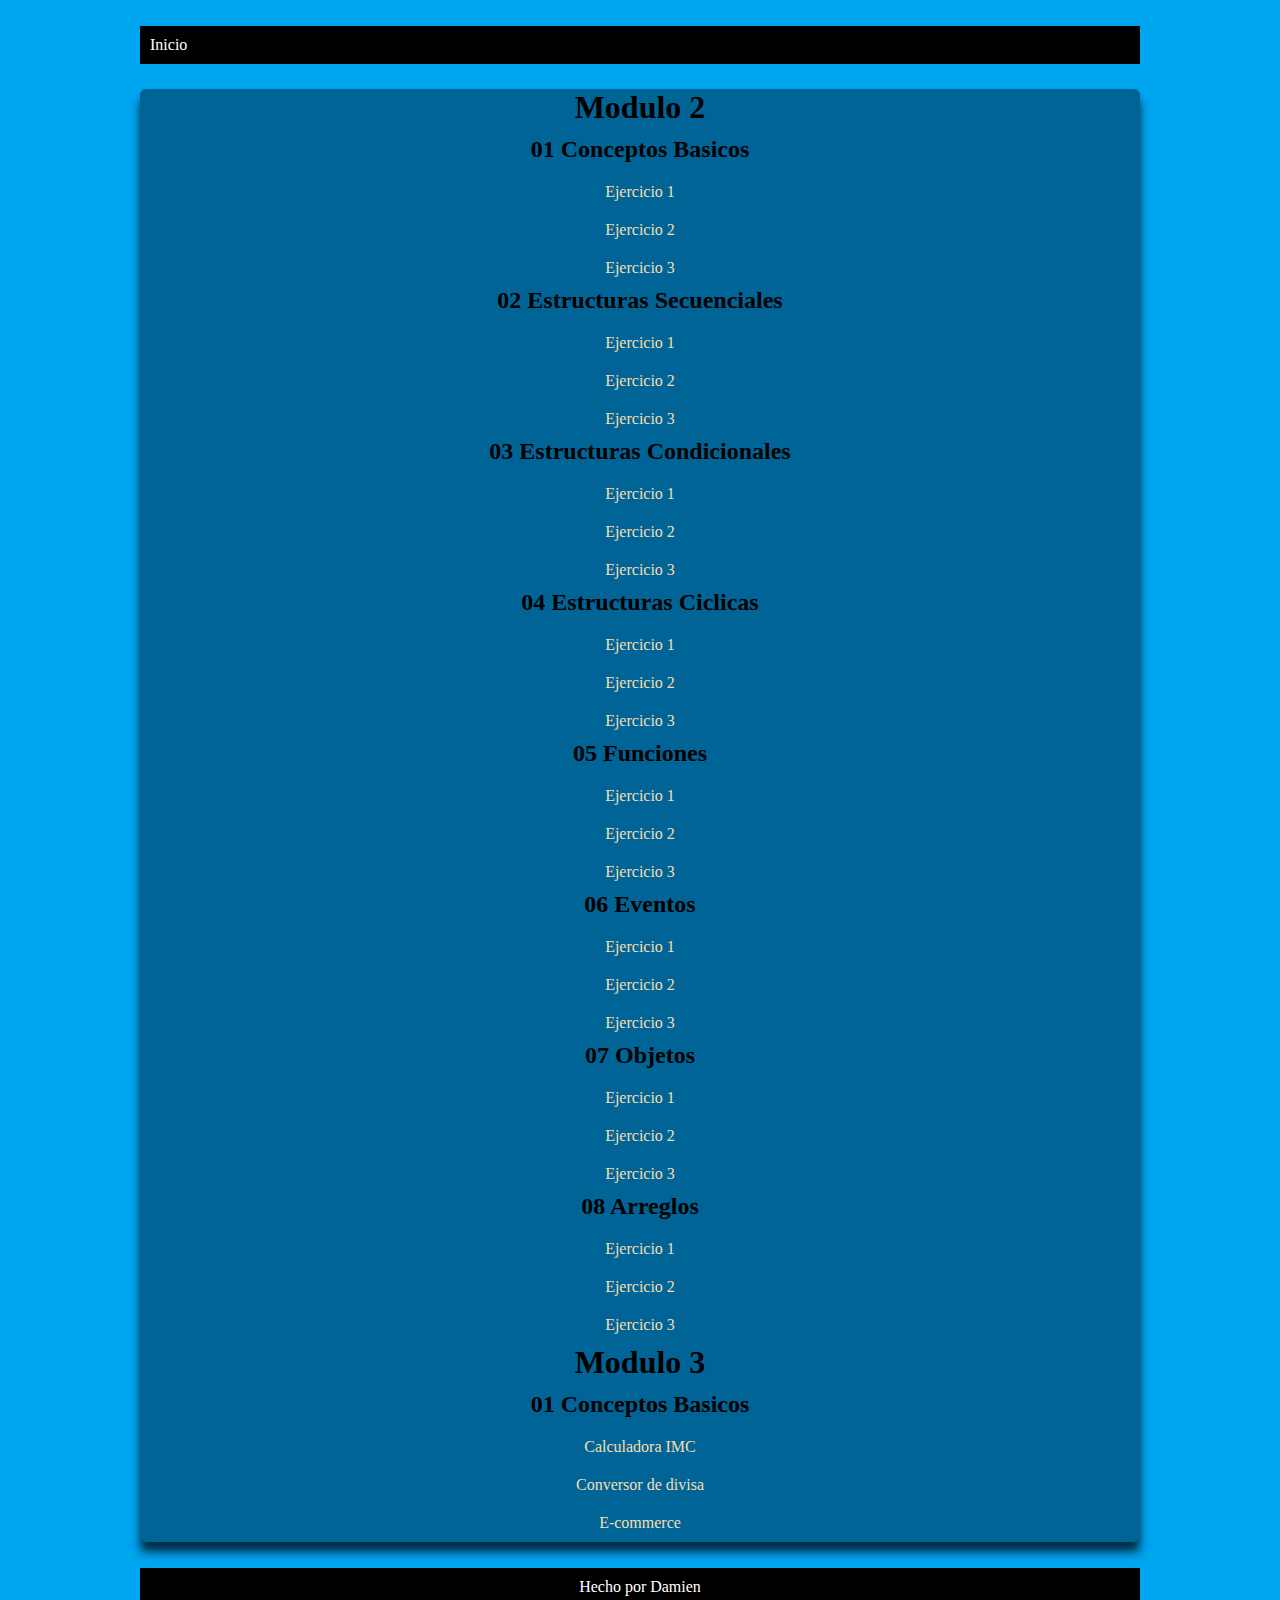
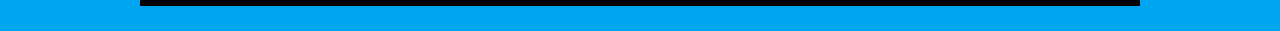
<file: index.html>
<!DOCTYPE html>
<html lang="en">
<head>
    <meta charset="UTF-8">
    <meta http-equiv="X-UA-Compatible" content="IE=edge">
    <meta name="viewport" content="width=device-width, initial-scale=1.0">
    <link rel="stylesheet" href="./style.css">
    <title>Principal</title>
</head>
<body>
    <div class="principal">
        <div class="menu">
            <ul>
                <li><a href="./index.html" class="link_pages">Inicio</a></li>
            </ul>
        </div>
    
    <main class="content">
        <h1>Modulo 2</h1>
        <div>
            <h2>01 Conceptos Basicos</h2>
            <ul>
                <li><a href="./Modulo 2/01-Conceptos-Basicos/Tarea-01/index.html" class="linkPages">Ejercicio 1</a></li>
                <li><a href="" class="linkPages">Ejercicio 2</a></li>
                <li><a href="" class="linkPages">Ejercicio 3</a></li>
            </ul>

            <h2>02 Estructuras Secuenciales</h2>
            <ul>
                <li><a href="./Modulo 2/02-Estructuras-Secuenciales/Ejercicio 1/index.html" class="linkPages">Ejercicio 1</a></li>
                <li><a href="./Modulo 2/02-Estructuras-Secuenciales/Ejercicio 2/index.html" class="linkPages">Ejercicio 2</a></li>
                <li><a href="" class="linkPages">Ejercicio 3</a></li>
            </ul>

            <h2>03 Estructuras Condicionales</h2>
            <ul>
                <li><a href="./Modulo 2/03-Estructuras-Condicionales/Ejercicio 1/index.html" class="linkPages">Ejercicio 1</a></li>
                <li><a href="" class="linkPages">Ejercicio 2</a></li>
                <li><a href="" class="linkPages">Ejercicio 3</a></li>
            </ul>

            <h2>04 Estructuras Ciclicas</h2>
            <ul>
                <li><a href="./Modulo 2/04_Estructuras_Ciclicas/Ejercicio 1/index.html" class="linkPages">Ejercicio 1</a></li>
                <li><a href="" class="linkPages">Ejercicio 2</a></li>
                <li><a href="" class="linkPages">Ejercicio 3</a></li>
            </ul>

            <h2>05 Funciones</h2>
            <ul>
                <li><a href="./Modulo 2/05-Funciones/Ejercicio 1/index.html" class="linkPages">Ejercicio 1</a></li>
                <li><a href="" class="linkPages">Ejercicio 2</a></li>
                <li><a href="" class="linkPages">Ejercicio 3</a></li>
            </ul>

            <h2>06 Eventos</h2>
            <ul>
                <li><a href="./Modulo 2/06-Eventos/Ejercicio 1/index.html" class="linkPages">Ejercicio 1</a></li>
                <li><a href="" class="linkPages">Ejercicio 2</a></li>
                <li><a href="./Modulo 2/06-Eventos/Ejercicio 3/index.html" class="linkPages">Ejercicio 3</a></li>
            </ul>

            <h2>07 Objetos</h2>
            <ul>
                <li><a href="./Modulo 2/07-Objetos/Ejercicio 1/index.html" class="linkPages">Ejercicio 1</a></li>
                <li><a href="#" class="linkPages">Ejercicio 2</a></li>
                <li><a href="#" class="linkPages">Ejercicio 3</a></li>
            </ul>

            <h2>08 Arreglos</h2>
            <ul>
                <li><a href="./Modulo 2/08-Arreglos/Ejercicio 1/index.html" class="linkPages">Ejercicio 1</a></li>
                <li><a href="./Modulo 2/08-Arreglos/Ejercicio 2/index.html" class="linkPages">Ejercicio 2</a></li>
                <li><a href="#" class="linkPages">Ejercicio 3</a></li>
            </ul>

            <h1>Modulo 3</h1>
        <div>
            <h2>01 Conceptos Basicos</h2>
            <ul>
                <li><a href="./Modulo 3/Calculadora_IMC/index.html" class="linkPages">Calculadora IMC</a></li>
                <li><a href="./Modulo 3/conversor-divisas/index.html" class="linkPages">Conversor de divisa</a></li>
                <li><a href="./Modulo 3/E-commerce/index.html" class="linkPages">E-commerce</a></li>
            </ul>
        </div>
    </main>
    <footer>Hecho por Damien</footer>
</div>
</body>
</html>
</file>
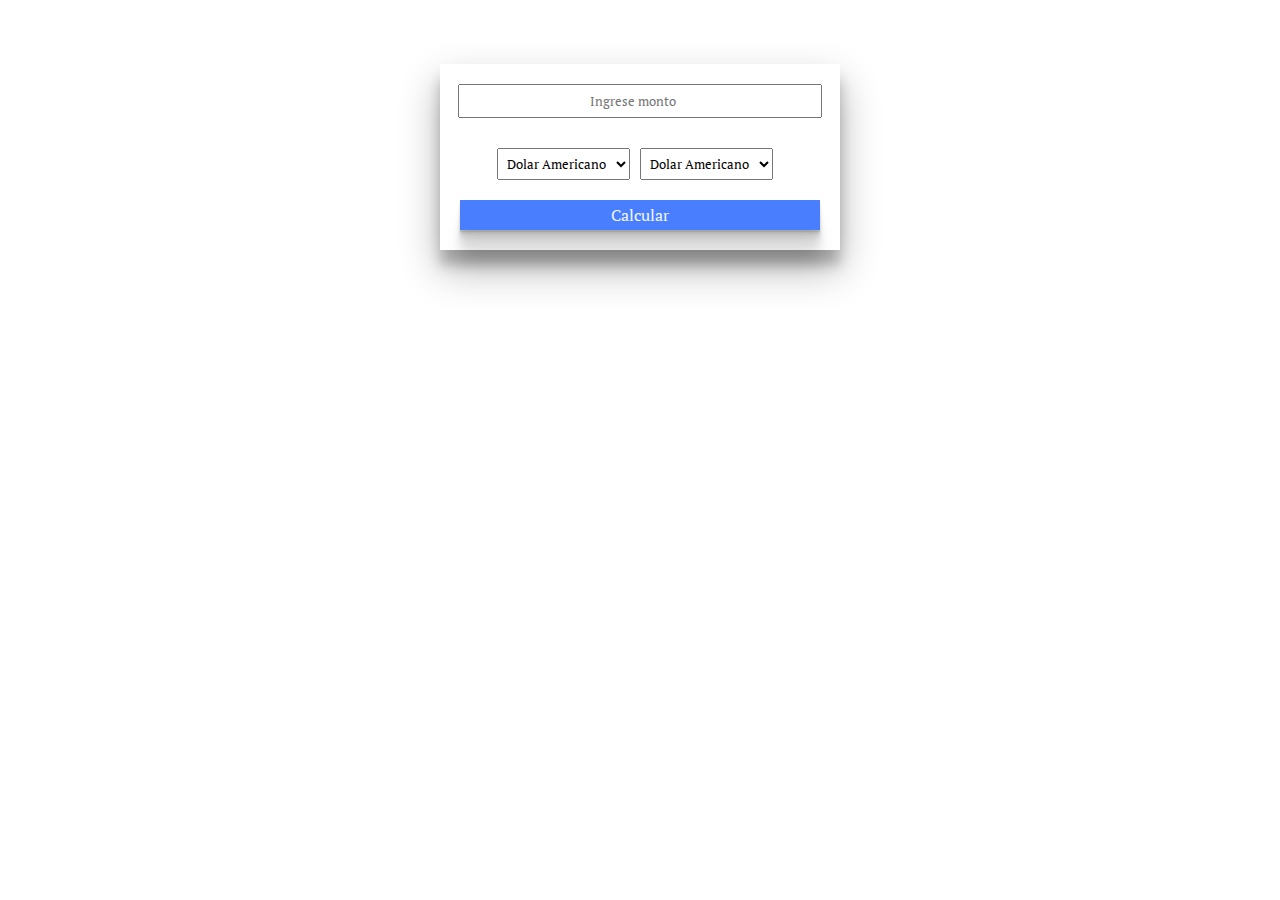
<file: Modulo 3/conversor-divisas/index.html>
<!DOCTYPE html>
<html lang="en">
<head>
    <meta charset="UTF-8">
    <meta http-equiv="X-UA-Compatible" content="IE=edge">
    <meta name="viewport" content="width=device-width, initial-scale=1.0">
    <link rel="stylesheet" href="./style/style.css">
    <title>Conversor de divisas</title>
</head>
<body>

    <div id="items" class="items">
        <form action="" id="form" class="form">
      
            <input type="number" name="" id="montoConvert" placeholder="Ingrese monto"><br><br>
            
            <select name="" id="" class="opcionesEn">
            </select>
            <select name="" id="" class="opcionesSal">
            
            </select>
            <br><br>

            <button type="submit" >Calcular</button>

            <p id="converResult"></p>
        </form>
    </div>
    


    <script src="index.js" type="module"></script>
    
</body>
</html>
</file>
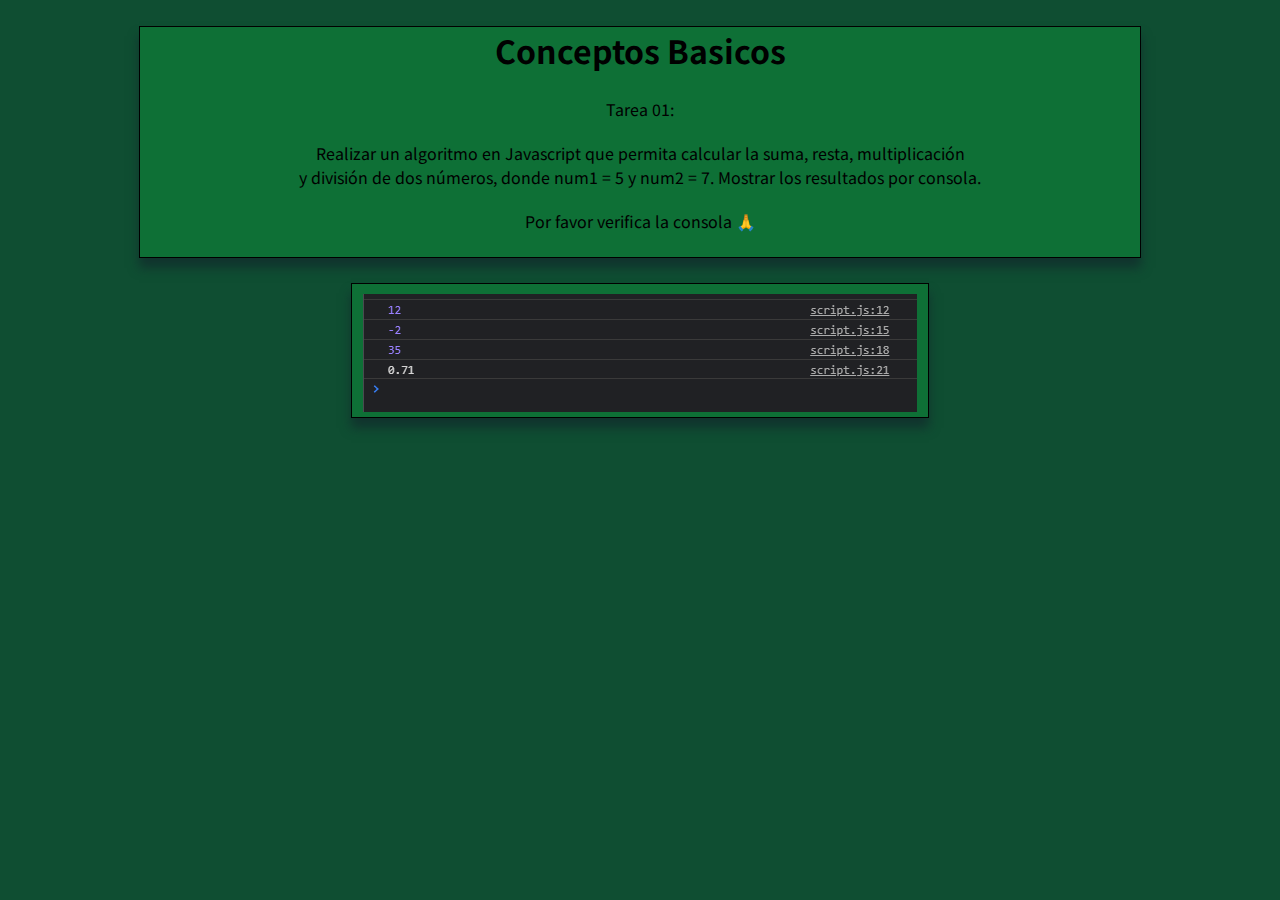
<file: Modulo 2/01-Conceptos-Basicos/Tarea-01/index.html>
<!DOCTYPE html>
<html lang="en">
<head>
    <meta charset="UTF-8">
    <meta http-equiv="X-UA-Compatible" content="IE=edge">
    <meta name="viewport" content="width=device-width, initial-scale=1.0">
    <link rel="stylesheet" href="./style.css">
    <title>Ejercicio 1</title>
</head>
<body>
    <div class="ejemp">
        <h1>Conceptos Basicos</h1>
        <span><br>Tarea 01:</span>
        <p>Realizar un algoritmo en Javascript que permita calcular la suma, resta, multiplicación<br>
            y división de dos números, donde num1 = 5 y num2 = 7. Mostrar los resultados por consola.</p>
        
            <p>Por favor verifica la consola 🙏</p>
    </div>

    <div class="img-box">
        <img src="./img/Consola.png" alt="Captura de la consola">
    </div>
    
    <script src="./script.js"></script>
</body>
</html>
</file>
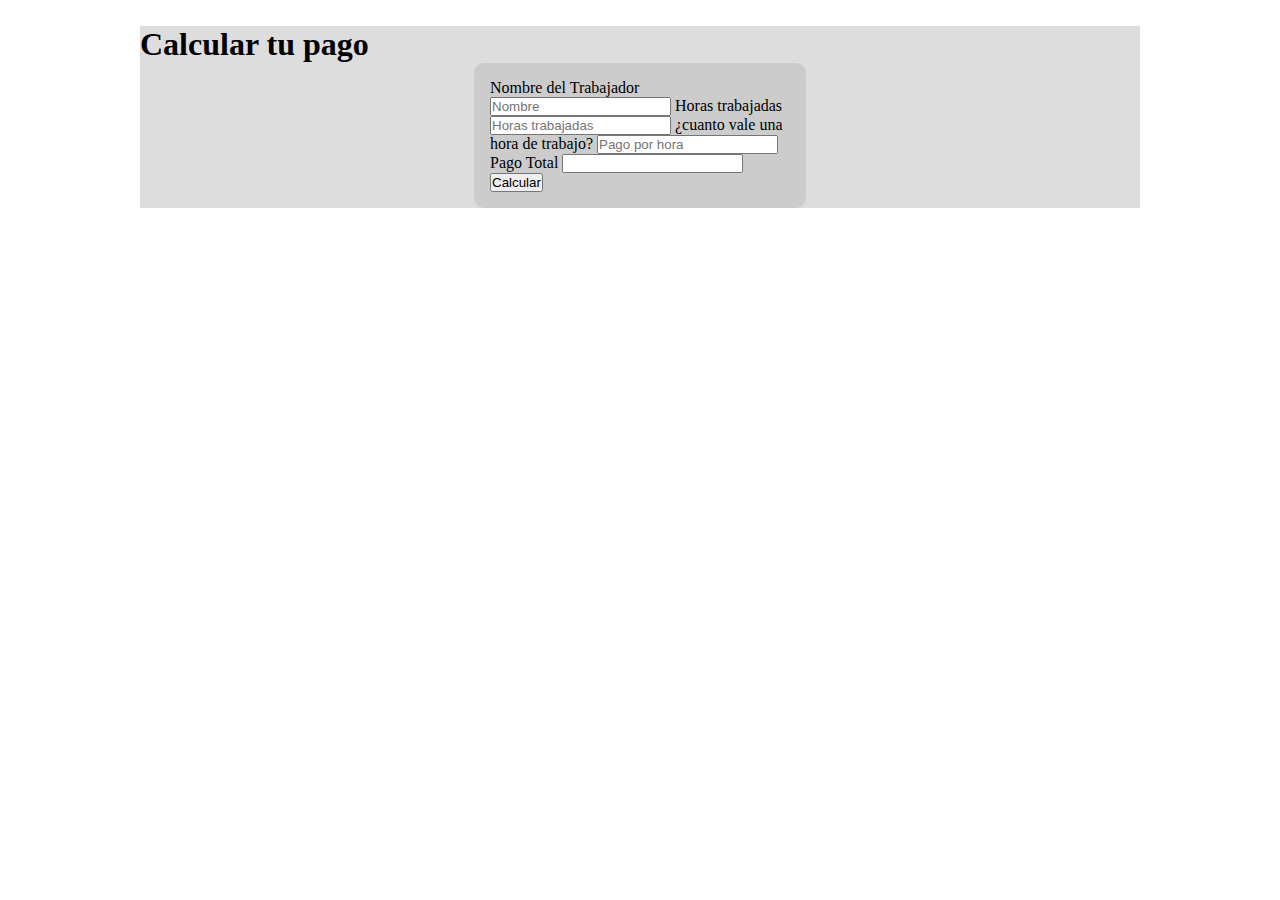
<file: Modulo 2/01-Conceptos-Basicos/Tarea-02/index.html>
<!DOCTYPE html>
<html lang="en">
<head>
    <meta charset="UTF-8">
    <meta http-equiv="X-UA-Compatible" content="IE=edge">
    <meta name="viewport" content="width=device-width, initial-scale=1.0">
    <link rel="stylesheet" href="./style.css">
    <title>Ejercicio 2</title>
</head>
<body>
    <div class="container">
        <h1>Calcular tu pago</h1>
        <form action="">
            <label for="Name">Nombre del Trabajador</label>
            <input type="text"   name="" id="Name" placeholder="Nombre" required>
    
            <label for="HoursWorked">Horas trabajadas</label>
            <input type="number" name="" id="HoursWorked" placeholder="Horas trabajadas" required>
    
            <label for="C">¿cuanto vale una hora de trabajo?</label>
            <input type="number" name="" id="HoursValue" placeholder="Pago por hora" required>
    
            <label for="TotalPay">Pago Total</label>
            <input type="number" name="" id="TotalPay" id="TotalPay">
    
            <input type="button" value="Calcular" id="btn">
        </form>
    </div>
    
    <script src="./script.js"></script>
</body>
</html>
</file>
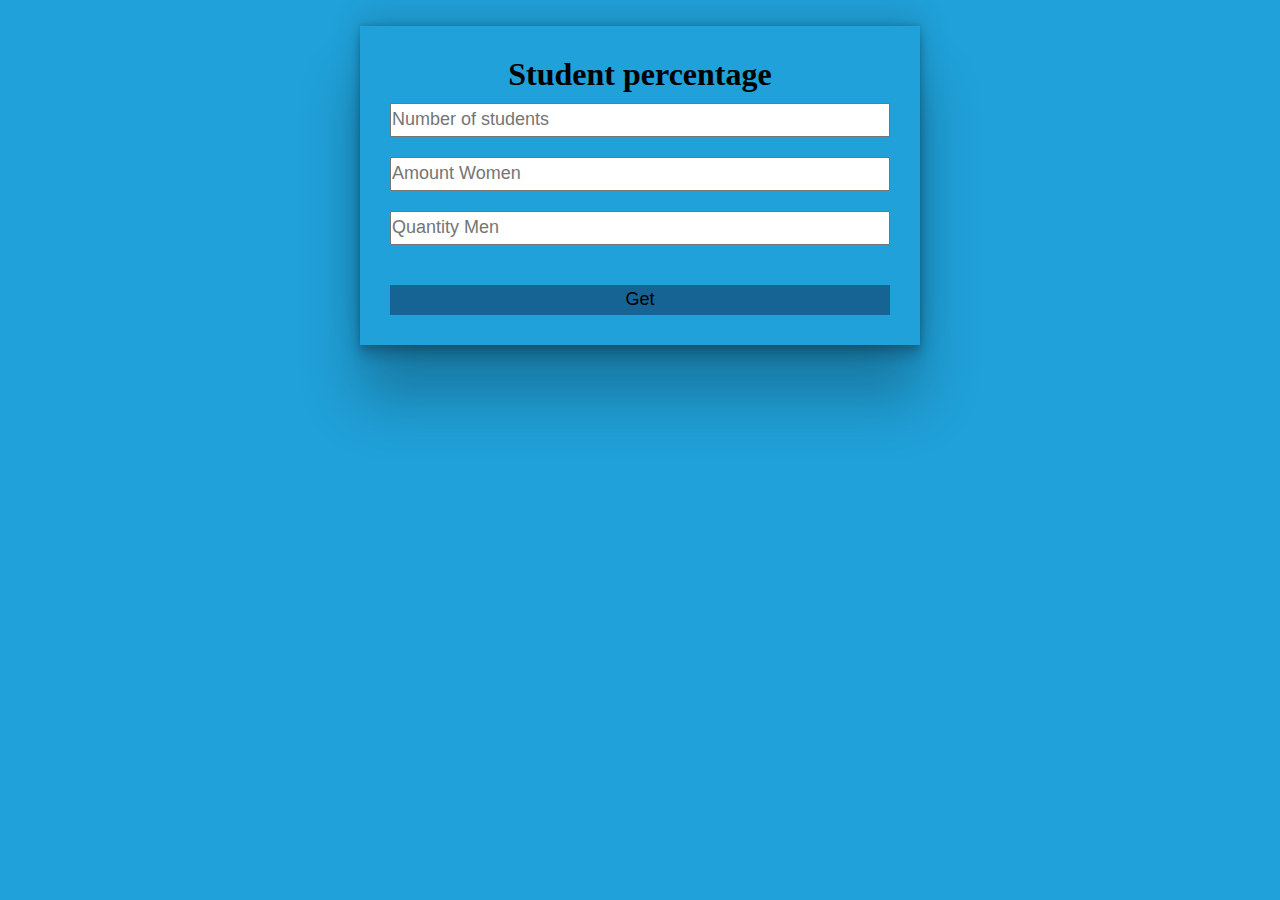
<file: Modulo 2/02-Estructuras-Secuenciales/Ejercicio 1/index.html>
<!DOCTYPE html>
<html lang="en">
<head>
    <meta charset="UTF-8">
    <meta http-equiv="X-UA-Compatible" content="IE=edge">
    <link rel="stylesheet" href="./style.css">
    <meta name="viewport" content="width=device-width, initial-scale=1.0">
    <title>grupo de estudiantes</title>
</head>
<body>
    <div class="main">
        <div class="form">
            <h1>Student percentage</h1>
            <input type="number" placeholder="Number of students" id="numberStudents" required>
            <input type="number" placeholder="Amount Women" id="amountWomen" required>
            <input type="number" placeholder="Quantity Men" id="quantityMen" required>
            <span id="men"></span>
            <span id="women"></span>
            <input type="button" value="Get" id="getData">
        </div>
    </div>

    <script src="./script.js"></script>
</body>
</html>
</file>
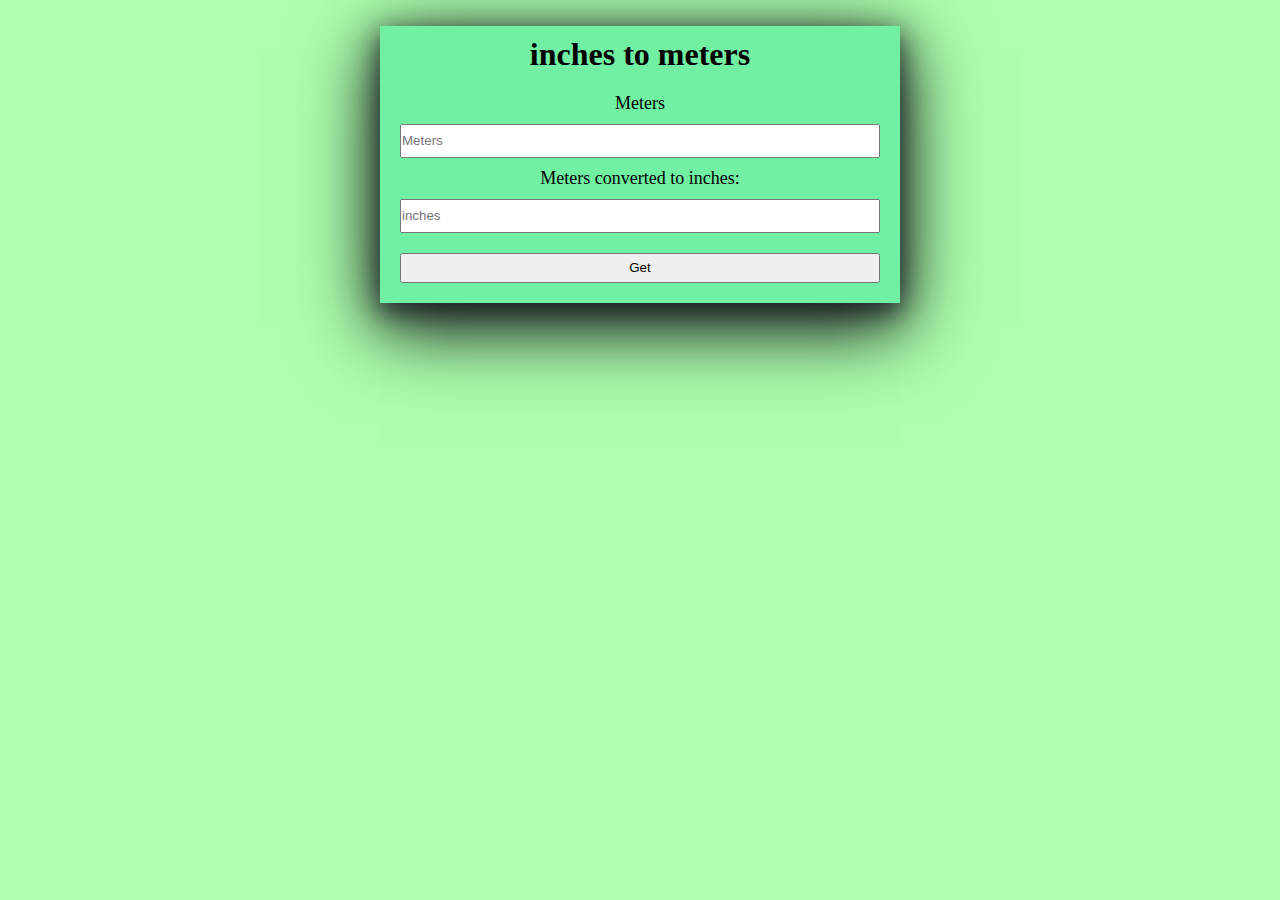
<file: Modulo 2/02-Estructuras-Secuenciales/Ejercicio 2/index.html>
<!DOCTYPE html>
<html lang="en">
<head>
	<meta charset="UTF-8">
	<meta name="viewport" content="width=device-width, initial-scale=1.0">
	<link rel="stylesheet" type="text/css" href="./style.css">
	<title>convertidor en pulgadas:</title>
</head>
<body>
	<div class="main">
		
		<div class="form">
			<h1>inches to meters</h1>
			<label>Meters</label>
			<input type="number" name="Meters" placeholder="Meters" id="Meters">
			<label>Meters converted to inches: </label>
			<input type="number" name="inches" placeholder="inches" id="inches">

			<input type="button" value="Get" id="Get">
		</div>
	</div>
	
	<script src="./script.js"></script>
</body>
</html>
</file>
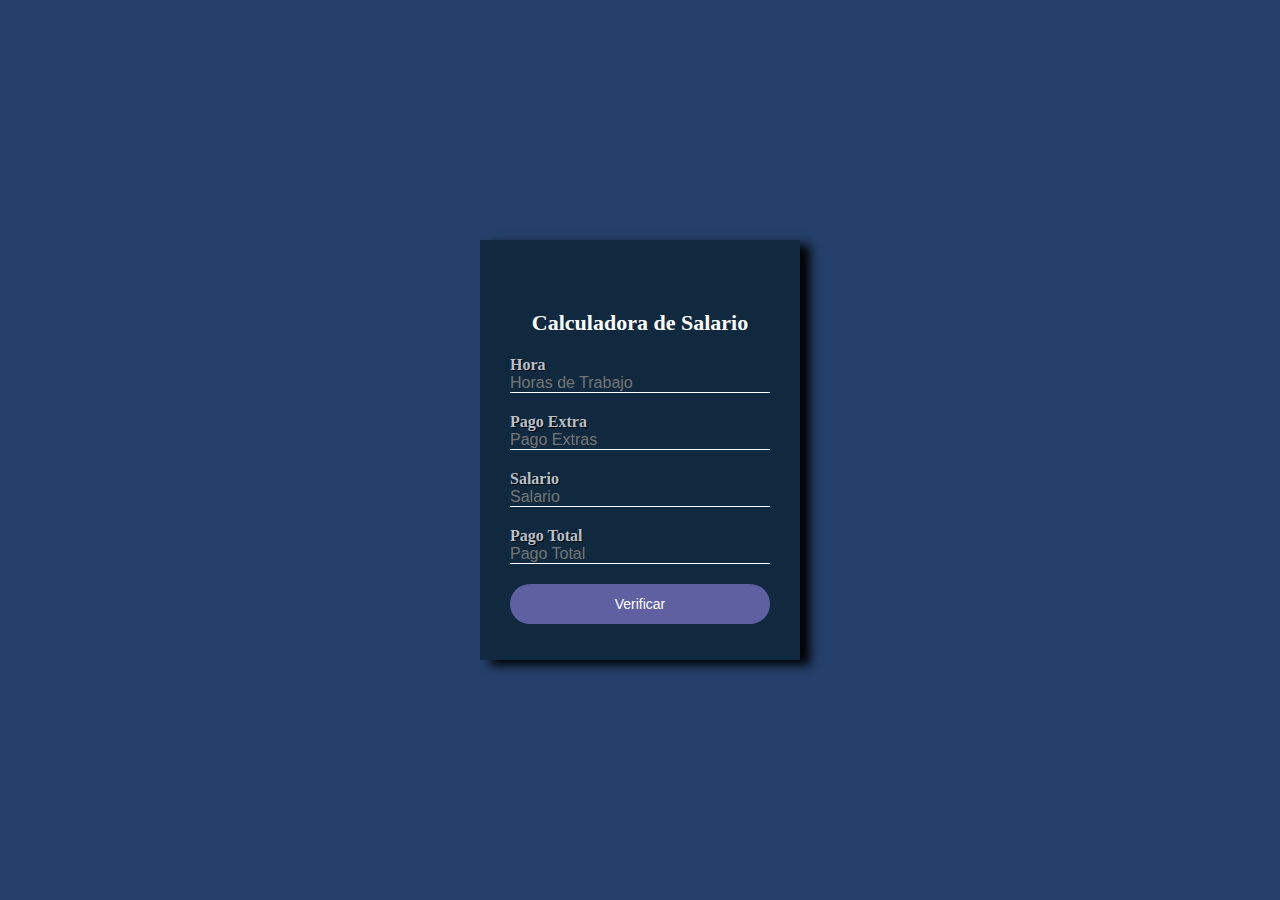
<file: Modulo 2/03-Estructuras-Condicionales/Ejercicio 1/index.html>
<!DOCTYPE html>
<html lang="en">
<head>
    <meta charset="UTF-8">
    <meta http-equiv="X-UA-Compatible" content="IE=edge">
    <meta name="viewport" content="width=device-width, initial-scale=1.0">
    <link rel="stylesheet" type="text/css" href="style.css">
    <script src="script.js"></script>
    <title>Document</title>
</head>
<body id="main">
    <div class="Contenedor">
        <h1>Calculadora de  Salario </h1>
        <form action="" id="form"> 
            <label for="Hours">Hora</label>
            <input class="estilo" type="text" name="Hours" id="Hours" placeholder="Horas de Trabajo">

            <label for="hoursExtra">Pago Extra</label>
            <input class="estilo" type="text" name="hoursExtra" id="hoursExtra" placeholder="Pago Extras">

            <label for="Salary">Salario</label>
            <input class="estilo" type="text" name="Salary" id="Salary" placeholder="Salario">

            <label for="totalPay">Pago Total</label>
            <input class="estilo" type="text" name="totalPay" id="totalPay" placeholder="Pago Total">
            
            <button type="button" onclick="getData()">Verificar</button>
        </form>
    </div>
    
</body>
</html>
</file>
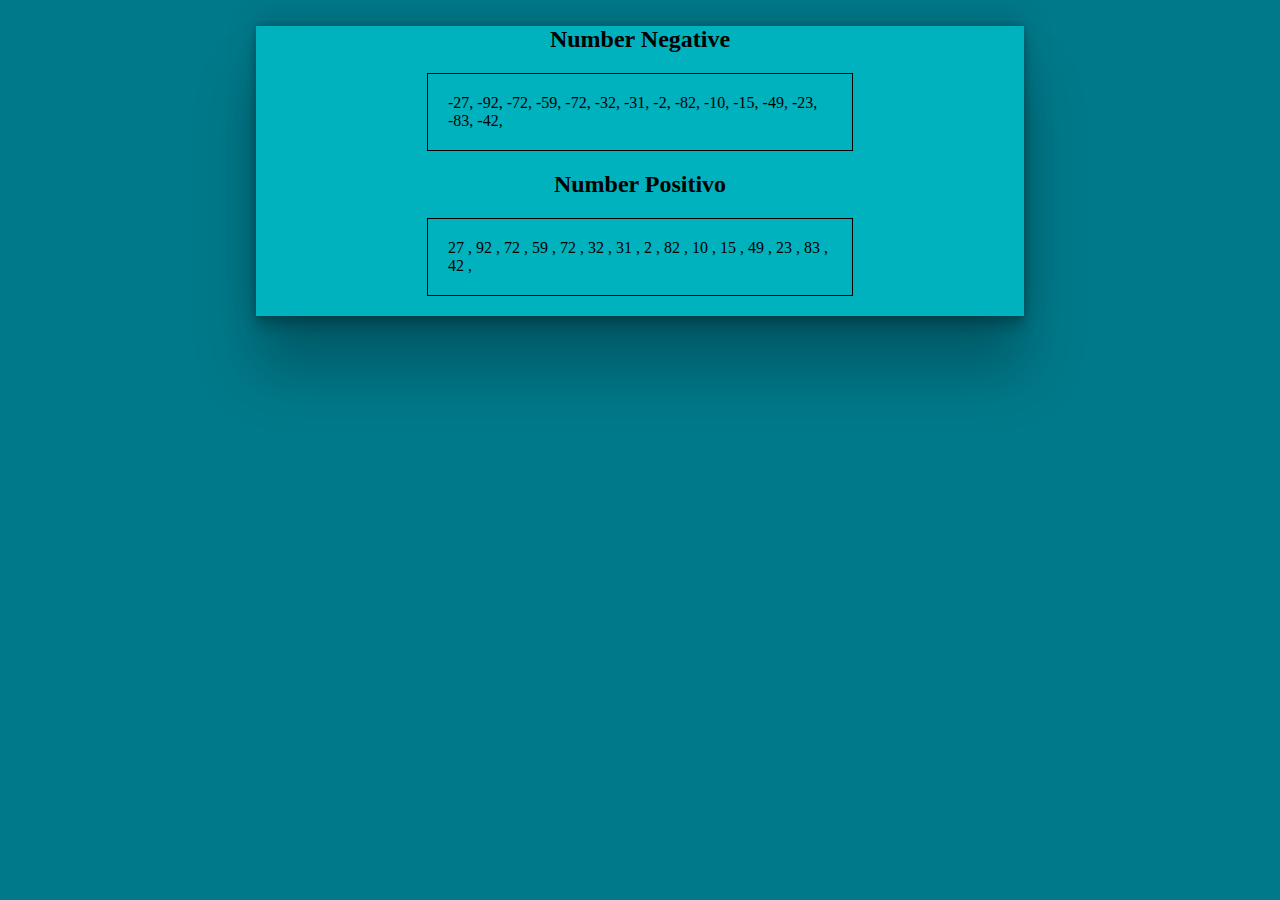
<file: Modulo 2/04_Estructuras_Ciclicas/Ejercicio 1/index.html>
<!DOCTYPE html>
<html lang="en">
<head>
    <meta charset="UTF-8">
    <meta http-equiv="X-UA-Compatible" content="IE=edge">
    <link rel="stylesheet" href="./style.css">
    <meta name="viewport" content="width=device-width, initial-scale=1.0">
    <title>Ejercicio 1</title>
</head>
<body>
    <div class="main">
        <h2>Number Negative</h2>
        <p id="Negative"></p>
        <h2>Number Positivo</h2>
        <p id="Positive"></p>
    </div>
    <script src="./script.js"></script>
</body>
</html>
</file>
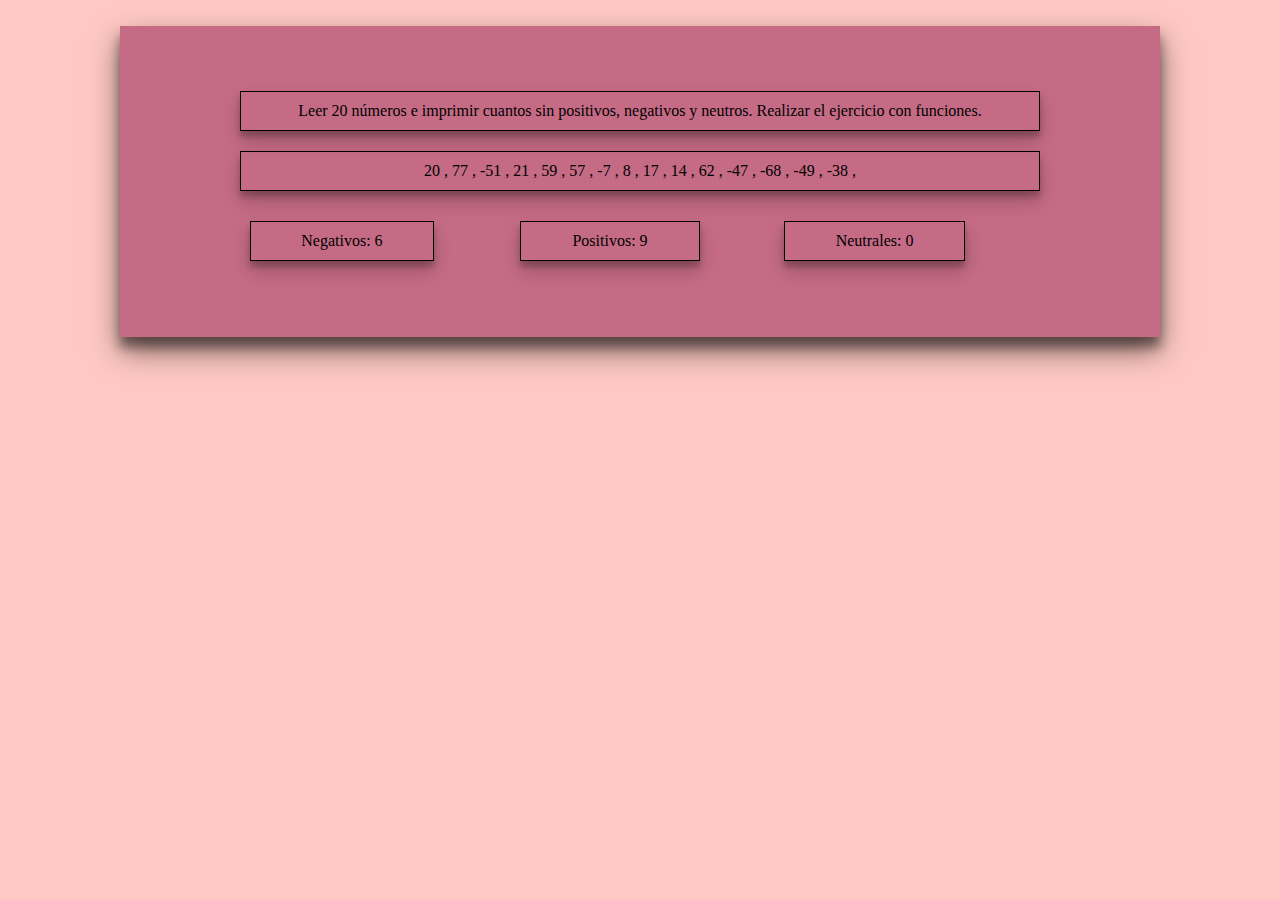
<file: Modulo 2/05-Funciones/Ejercicio 1/index.html>
<!DOCTYPE html>
<html lang="en">
<head>
    <meta charset="UTF-8">
    <meta http-equiv="X-UA-Compatible" content="IE=edge">
    <meta name="viewport" content="width=device-width, initial-scale=1.0">
    <link rel="stylesheet" href="./style.css">
    <title>Document</title>
</head>
<body>
    <div class="main">
        <div class="container">
            <span>Leer 20 números e imprimir cuantos sin positivos, negativos y neutros. Realizar el ejercicio con funciones.</span>
            <span id="printNumber"></span>
                <p id="negative">

                </p>

                <p id="positive">

                </p>

                <p id="neutral">

                </p> 
        </div>
        
    </div>
   
    <script src="./script.js"></script>
</body>
</html>
</file>
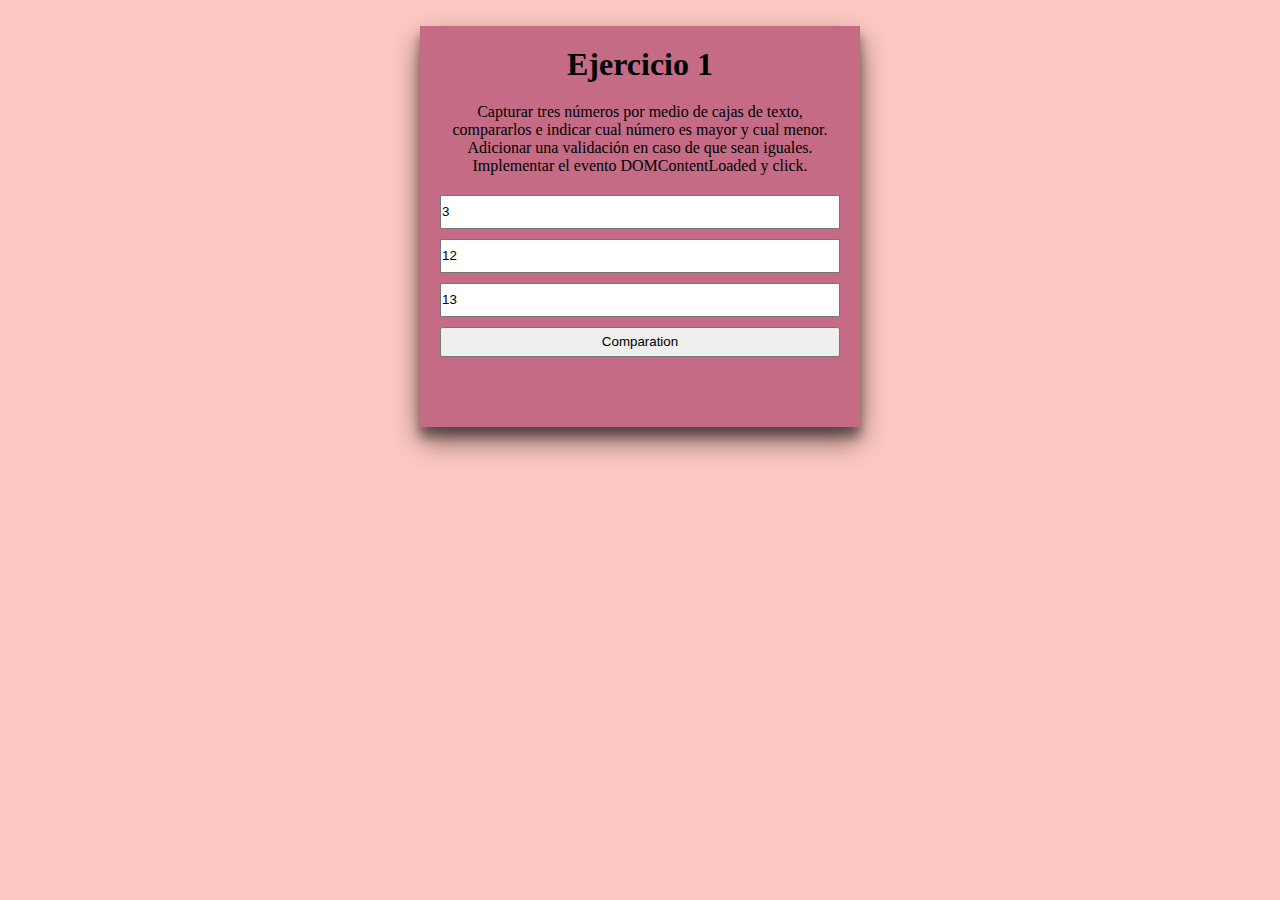
<file: Modulo 2/06-Eventos/Ejercicio 1/index.html>
<!DOCTYPE html>
<html lang="en">
<head>
    <meta charset="UTF-8">
    <meta http-equiv="X-UA-Compatible" content="IE=edge">
    <meta name="viewport" content="width=device-width, initial-scale=1.0"> 
    <link rel="stylesheet" href="./style.css">
    <title>Document</title>
</head>
<body>
    <div class="main">
        <div class="form">
            <h1>Ejercicio 1</h1>
            <p>Capturar tres números por medio de cajas de texto,<br> compararlos e indicar cual número es mayor y cual menor. 
                Adicionar una validación en caso de que sean iguales. Implementar el evento DOMContentLoaded y click.</p>
            <input type="number" name="" id="number1" value="3"  required>
            <input type="number" name="" id="number2" value="12" required>
            <input type="number" name="" id="number3" value="13" required>

            <input type="button" value="Comparation" id="btn">

            <p id="result">

            </p>
        </div>
    </div>
    
    <script src="./script.js"></script>
</body>
</html>
</file>
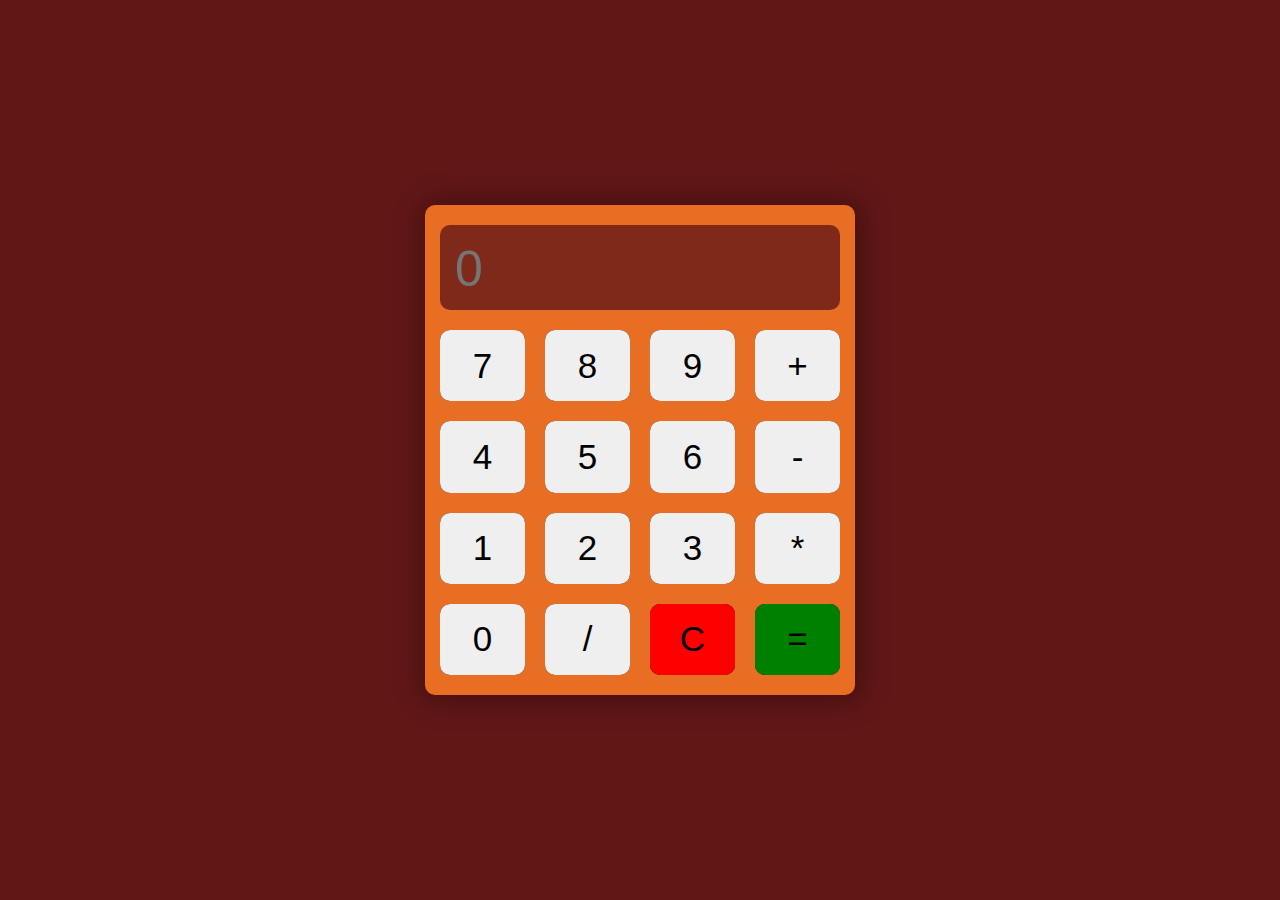
<file: Modulo 2/06-Eventos/Ejercicio 3/index.html>
<!DOCTYPE html>
<html lang="en">
<head>
    <meta charset="UTF-8">
    <meta http-equiv="X-UA-Compatible" content="IE=edge">
    <meta name="viewport" content="width=device-width, initial-scale=1.0">
    <link rel="stylesheet" href="./style.css">
    <title>Document</title>
</head>
<body>
    <div class="content-body"><!--Contenedor principal-->
        <div class="content-calculator">
                <div class="screen">
                    <input type="text" placeholder="0" id="screen-result" disabled>
                </div>
                
                <div class="btn-cal btn-cal-radius">
                    <input type="button" value="7" onclick="getData(this)">
                </div>
                
                <div class="btn-cal btn-cal-radius">
                    <input type="button" value="8" onclick="getData(this)">
                </div>

                <div class="btn-cal btn-cal-radius">
                    <input type="button" value="9" onclick="getData(this)">
                </div>

                <div class="btn-cal btn-cal-radius">
                    <input type="button" value="+" onclick="getData(this)">
                </div>

                <div class="btn-cal btn-cal-radius">
                    <input type="button" value="4" onclick="getData(this)">
                </div>

                <div class="btn-cal btn-cal-radius">
                    <input type="button" value="5" onclick="getData(this)">
                </div>

                <div class="btn-cal btn-cal-radius">
                    <input type="button" value="6" onclick="getData(this)">
                </div>

                <div class="btn-cal btn-cal-radius">
                    <input type="button" value="-" onclick="getData(this)">
                </div>

                <div class="btn-cal btn-cal-radius">
                    <input type="button" value="1" onclick="getData(this)">
                </div>

                <div class="btn-cal btn-cal-radius">
                    <input type="button" value="2" onclick="getData(this)">
                </div>

                <div class="btn-cal btn-cal-radius">
                    <input type="button" value="3" onclick="getData(this)">
                </div>

                <div class="btn-cal btn-cal-radius">
                    <input type="button" value="*" onclick="getData(this)">
                </div>

                <div class="btn-cal btn-cal-radius">
                    <input type="button" value="0" onclick="getData(this)">
                </div>

                <div class="btn-cal btn-cal-radius">
                    <input type="button" value="/" onclick="getData(this)">
                </div>

                <div class="btn-cal btn-cal-radius btn-clean">
                    <input type="button" value="C" class="clean" onclick="clean()">
                </div>

                <div class="btn-cal btn-cal-radius btn-equal">
                    <input type="button" value="=" class="equal" onclick="calculater()">
                </div>
        </div>
    </div>
    <script src="./script.js"></script>
</body>
</html>
</file>
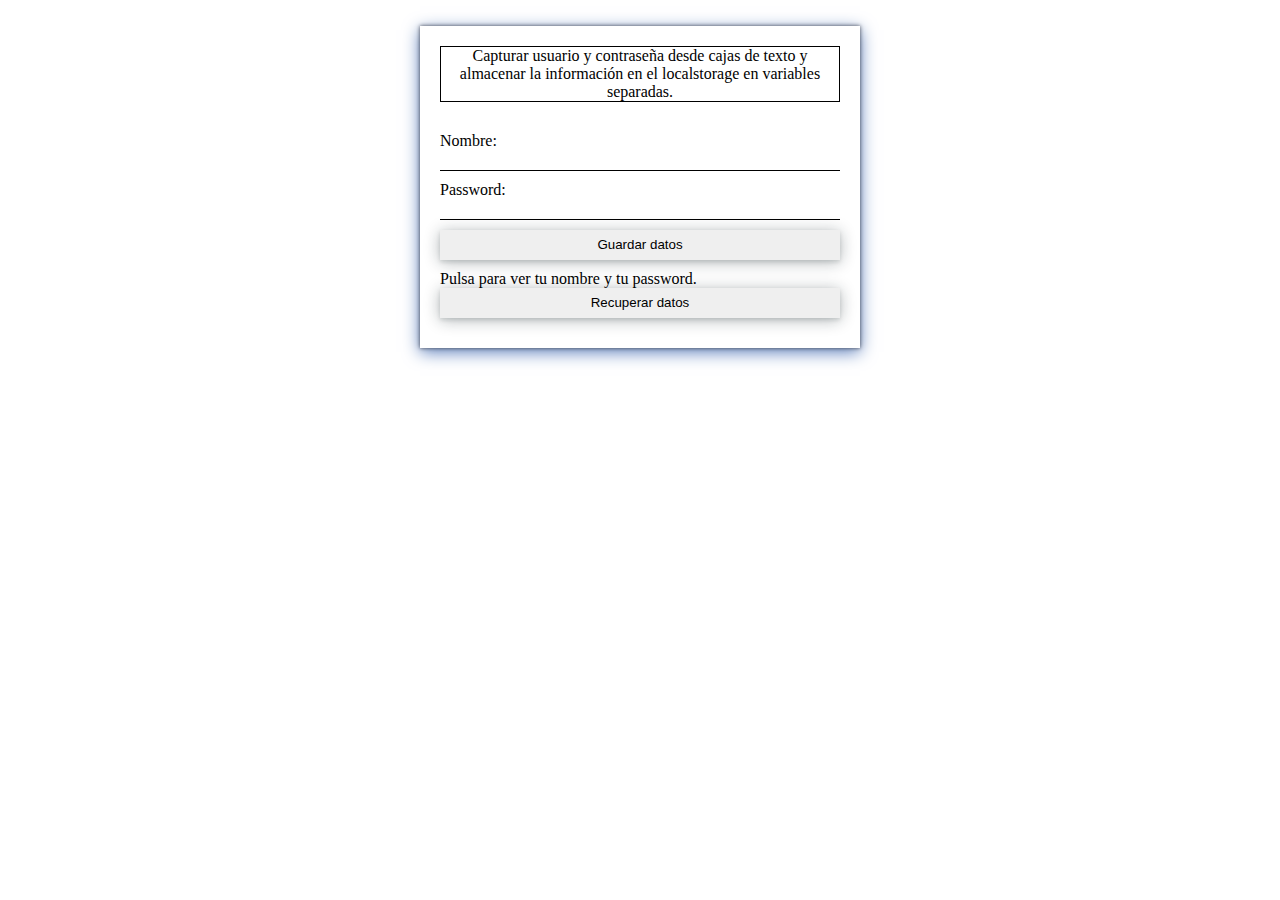
<file: Modulo 2/07-Objetos/Ejercicio 1/index.html>
<!DOCTYPE html>
<html lang="en">
<head>
    <meta charset="UTF-8">
    <meta http-equiv="X-UA-Compatible" content="IE=edge">
    <meta name="viewport" content="width=device-width, initial-scale=1.0">
    <link rel="stylesheet" href="./style.css">
    <title>Document</title>
</head>
<body id="particles-js">
    <div class="main">
        <div class="form">
            <p class="Ejerc">Capturar usuario y contraseña desde cajas de texto y almacenar la 
                información en el localstorage en variables separadas.</p>
            <label for="nombre">Nombre:</label>
                <input type="text" id="firstName" />

                <label for="nombre">Password:</label>
                <input type="text" id="Password" />

                
                <input type="button" onclick="guardarDatos()" value="Guardar datos" />
 
                <p id="datos">Pulsa para ver tu nombre y tu password.</p>
                <input type="button" onclick="recuperarDatos()" value="Recuperar datos" />
        </div>
    </div>
    <script src="./script.js"></script>
</body>
</html>
</file>
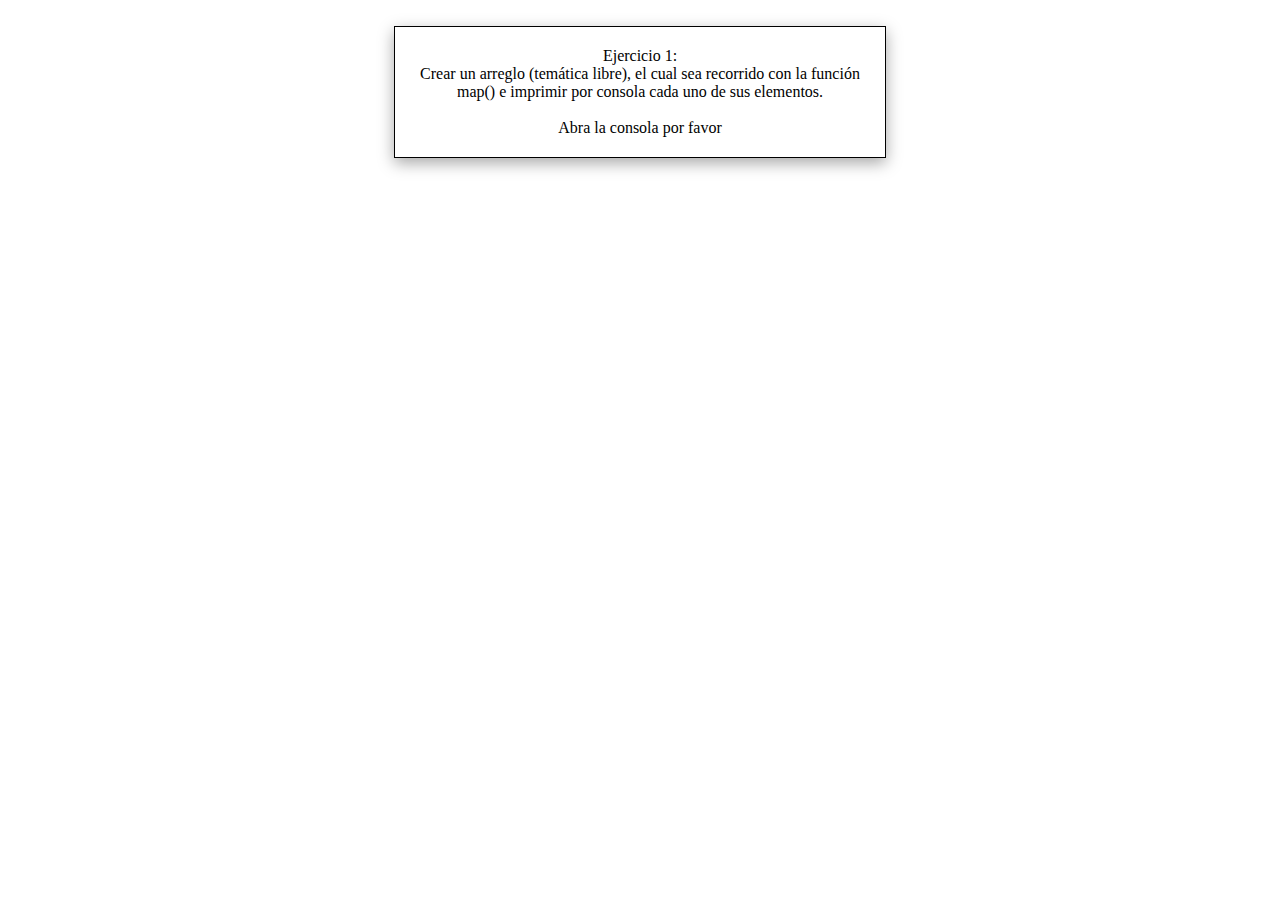
<file: Modulo 2/08-Arreglos/Ejercicio 1/index.html>
<!DOCTYPE html>
<html lang="en">
<head>
    <meta charset="UTF-8">
    <meta http-equiv="X-UA-Compatible" content="IE=edge">
    <meta name="viewport" content="width=device-width, initial-scale=1.0">
    <link rel="stylesheet" href="./style.css">
    <title>Ejercicio 1</title>
</head>
<body>
    <div>
        <p>Ejercicio 1:<br>
            Crear un arreglo (temática libre), el cual sea recorrido
             con la función map() e imprimir por consola cada uno de sus elementos.<br><br>
             Abra la consola por favor</p>
    </div>
    <script src="./script.js"></script>
</body>
</html>
</file>
<file: style.css>
*{
    padding:0;
    margin:0;
}

h1{
    margin-bottom:10px;
}

body{
    background-color:#00a5ef;
}

.principal{
    max-width:1000px;
    margin: 1.6em auto;
}

.content{
    border-radius: 6px;
    text-align: center;   
    margin: 1.6em auto;
    background-color:#006496;
    box-shadow: 0px 10px 10px #002d48;
}
.content ul{
    padding-top:10px;
    list-style: none;
}

.content ul li{
    color: red;
    padding: 10px;   
}

.content ul li a{
    color:wheat;
    padding: 10px;
    text-decoration:none;   
}

.content ul li a:hover{
    background-color:#002d48;
    
}

/*Menu*/
.menu{
    background-color:#000;
}

.menu ul{
    list-style: none;
    margin: 0;
    padding: 0;
}

.menu ul li{
    display:inline-block;

}

.menu ul li a{
    color: white;
    display:block;
    padding: 10px;
    text-decoration:none;
    
}

.menu ul li a:hover{
    background-color:#42B881;
    
}

footer{
    text-align: center; 
    color: white;
    background-color:#000;
    padding: 10px;
}
</file>
<file: Modulo 3/conversor-divisas/style/style.css>
@import url('https://fonts.googleapis.com/css2?family=PT+Serif:wght@700&display=swap');
*{
    font-family: 'PT Serif', serif;
    padding:0;
    margin:0;
}


.items{
    width: 80%;
    display:flex;
    max-width:1000px;
    margin: 1.6em auto;
}

.form{
    display:flex;
    flex-wrap:wrap;
    align-content: center; /*Clean*/
    justify-content: center;
    place-content: center;/*Clean*/
    width: 400px;
    color:#497fff;
    font-size:24px;
    box-shadow: rgba(0, 0, 0, 0.3) 0px 19px 38px, rgba(0, 0, 0, 0.22) 0px 15px 12px;
    background-color:rgba(255, 255, 255, 08);
    margin: 1.6em auto;
}

select{
    padding:5px;
    margin: 20px 10px 20px 0;
}

input[type=number]{
    text-align: center;
    margin-top: 20px;
    outline: none;
    width: 90%;
    height: 30px;
    cursor: pointer;
}

button[type=submit]{
    color: aliceblue;
    font-size:16px;
    box-shadow: rgba(0, 0, 0, 0.09) 0px 2px 1px, rgba(0, 0, 0, 0.09) 0px 4px 2px, rgba(0, 0, 0, 0.09) 0px 8px 4px, rgba(0, 0, 0, 0.09) 0px 16px 8px, rgba(0, 0, 0, 0.09) 0px 32px 16px;
    background-color: #497fff;
    margin-bottom: 20px;
    border: none;
    cursor: pointer;
    width: 90%;
    height: 30px;
}
</file>
<file: Modulo 2/01-Conceptos-Basicos/Tarea-01/style.css>
@import url('https://fonts.googleapis.com/css2?family=Noto+Sans+KR:wght@100;400&display=swap');

*{
    padding:0;
    margin:0;
}

body{
    background-color:#0f4e32;
    font-family: 'Noto Sans KR', sans-serif;
}

.ejemp{
    width:80%;
    height:230px;
    text-align: center;
    background-color: #0e7036;
    box-shadow: 0px 10px 10px #11342e;
    max-width:1000px;
    margin:1.6em auto;
    border:1px solid black;
}

.ejemp p{
    padding-top:20px;
}

.img-box{
    width:45%;
    text-align: center;
    background-color: #0e7036;
    box-shadow: 0px 10px 10px #11342e;
    max-width:1000px;
    margin:1.6em auto;
    padding-top:10px;
    border:1px solid black;
}


@media (max-width: 780px) {
    img{
        width: 340px;
    }
    .ejemp{
        height:260px;
    }
  }

  @media (max-width: 750px) {
    img{
        width: 240px;
    }
    .ejemp{
        height:320px;
    }
  }

  @media (max-width: 528px) {
    img{
        width: 200px;
    }
  }
</file>
<file: Modulo 2/01-Conceptos-Basicos/Tarea-02/style.css>
*{
    margin: 0;
    padding: 0;
}

.container{
    width:90%;
    background-color: #ddd;
    max-width: 1000px;
    margin: 1.6em auto;
}

form{
	width:300px;
	padding:16px;
	border-radius:10px;
	margin:auto;
	background-color:#ccc;
}
</file>
<file: Modulo 2/02-Estructuras-Secuenciales/Ejercicio 1/style.css>
*{
    margin: 0;
    padding: 0;
}

body{
    background-color:#20a1d9;
}
h1{
    text-align: center;
    margin-bottom:10px;
}

.main{
    width: 90%;
    max-width: 1000px;
    margin: 1.6em auto;
}
input[type=number]{
    height:30px;
    margin-bottom: 20px;
    font-size:18px;
}

input[type=button]{
    margin-top: 20px;
    background-color:#156493;
    height:30px;
    border:none;
    font-size:18px;
}

input[type=button]:hover{
    background-color:#122d4c;
}

span{
    text-align: center;
}

.form{
    display: flex;
    width: 50%;
    padding:30px;
    box-shadow: rgba(0, 0, 0, 0.25) 0px 54px 55px, rgba(0, 0, 0, 0.12) 0px -12px 30px, rgba(0, 0, 0, 0.12) 0px 4px 6px, rgba(0, 0, 0, 0.17) 0px 12px 13px, rgba(0, 0, 0, 0.09) 0px -3px 5px;
    flex-direction: column;
    margin: 1.6em auto;
}
</file>
<file: Modulo 2/02-Estructuras-Secuenciales/Ejercicio 2/style.css>
*{
	padding: 0;
	margin: 0;
}
body{
	background-color: #ACFFAD;
}
.main{
	width: 80%;
	max-width: 1000px;
	margin: 1.6em auto;
}
h1{
	text-align: center;
	margin-bottom:20px;
}

.form{
	width: 50%;
	display: flex;
	padding: 10px;
	max-width: 800px;	
	margin: 1.6em auto;
	background-color: #71EFA3;
	flex-direction: column;	
	box-shadow: rgba(17, 17, 26, 0.7) 0px 8px 24px, rgba(17, 17, 26, 0.7) 0px 16px 56px, rgba(17, 17, 26, 0.7) 0px 24px 80px;
}

label{
	text-align: center;
	font-size: 18px;
}

input[type=number],
input[type=button]{
	height: 30px;
	margin: 10px;
}
</file>
<file: Modulo 2/03-Estructuras-Condicionales/Ejercicio 1/style.css>
*{
    padding:0;
    margin:0;
}
#main{
    background-color:#25406a;
}

.Contenedor{
    width:320px;
    height:420px;
    color: #fff;
    background-color: #10293e;
    box-shadow: 10px 5px 10px black;
    /*Central contenedor*/
    top:50%;
    left:50%;
    position:absolute;
    transform: translate(-50%, -50%);
    box-sizing: border-box;
    padding: 70px 30px;
}
/*cambios en el Titulo h1*/
.Contenedor h1{
    margin:0;
    padding:0 0 20px;
    text-align:center;
    font-size: 22px;;
}

/*Personalizar titulos de los campos*/
.Contenedor label{
    margin:0;
    padding:0;
    font-weight: bold;
    text-shadow: black 1px 1px;
    color:#bbc0c9;
    display:block;
}
/*Tamaño de los campos de entrada*/
.Contenedor .estilo{
    width:100%;
    margin-bottom:20px;
}

/*Personalizar input*/
.Contenedor input[type="text"]{
   border: none;
   border-bottom: 1px solid white;
   background: transparent;
   outline: none;
   color:#fff;
   font-size: 16px;     
}
/*Personalizar boton de verificar*/
.Contenedor button[type="button"]{
    border: none;
    outline:none;   
    height:40px;
    background-color: #5f60a1;
    color:white;  
    font-size: 14px;
    border-radius: 20px;
    width:100%;
    margin-bottom:20px;
 }

 .Contenedor button[type="button"]:hover{
    background-color: #5153aa;
    font-size: 15px;
 }
</file>
<file: Modulo 2/04_Estructuras_Ciclicas/Ejercicio 1/style.css>
*{
    margin: 0;
    padding:0;
}
body{
    background-color:#00798a;
}
.main{
    display: flex;
    flex-direction: column;
    align-items:center;
    width: 60%;
    max-width:1000px;
    margin: 1.6em auto;
    background-color: #00b2bd;
    box-shadow: rgba(0, 0, 0, 0.25) 0px 54px 55px, rgba(0, 0, 0, 0.12) 0px -12px 30px, rgba(0, 0, 0, 0.12) 0px 4px 6px, rgba(0, 0, 0, 0.17) 0px 12px 13px, rgba(0, 0, 0, 0.09) 0px -3px 5px;
}

p{
    width:50%;
    margin: 20px;
    padding:20px;
    border: 1px solid black;
}
</file>
<file: Modulo 2/05-Funciones/Ejercicio 1/style.css>
*{
    margin: 0;
    padding: 0;
}
body{
    background-color:rgba(255, 119, 104, 0.4);
}

.main{
    width: 80%;
    display: grid;
    padding: 20px;
    max-width: 1000px;
    margin: 1.6em auto;
    background-color: rgba(158, 45, 94, 0.6);
    box-shadow: rgba(0, 0, 0, 0.5) 0px 14px 28px, rgba(0, 0, 0, 0.4) 0px 10px 10px;
}

.container{
    width: 80%;
    padding: 20px;
    text-align: center;
    display: grid;
    grid-template-columns: repeat(auto-fit, minmax(150px, 3));
    margin: 1.6em auto;
}

span{
    box-shadow: rgba(0, 0, 0, 0.19) 0px 10px 20px, rgba(0, 0, 0, 0.23) 0px 6px 6px;
    grid-column: span 3;
    border: 1px solid rgba(0, 0, 0, 1);
    margin-bottom: 20px;
    padding: 10px;
}

p{
    box-shadow: rgba(0, 0, 0, 0.19) 0px 10px 20px, rgba(0, 0, 0, 0.23) 0px 6px 6px;
    width: 60%;
    border: 1px solid rgba(0, 0, 0, 1);
    margin: 10px;
    padding: 10px;
}
</file>
<file: Modulo 2/06-Eventos/Ejercicio 1/style.css>
*{
    margin: 0;
    padding: 0;
}
body{
    background-color:rgba(255, 119, 104, 0.4);
}

.main{
    width: 30%;
    padding: 20px;
    min-width: 400px;
    max-width: 1000px;
    margin: 1.6em auto;
    background-color: rgba(158, 45, 94, 0.6);
    box-shadow: rgba(0, 0, 0, 0.5) 0px 14px 28px, rgba(0, 0, 0, 0.4) 0px 10px 10px;
}

p{
    margin: 20px 0 20px;
}

.form{
    display: flex;
    text-align: center;
    flex-direction: column;
}

input[type=number]{
    height:30px;
    margin-bottom: 10px;
}

input[type=button]{
    height:30px;
    margin-bottom: 10px;
}
</file>
<file: Modulo 2/06-Eventos/Ejercicio 3/style.css>
body{
    padding: 0;
    margin: 0;
}

.content-body{
    background-color: #621717;
    width: 100%;
    height: 100vh;
    display: flex;
    justify-content: center;
    align-items: center;
}

.content-calculator{
    width:400px;
    height:450px;
    background-color: #e76e22;
    border-radius: 10px;
    box-shadow: 2px 1px 29px 6px rgba(0, 0, 0, 0.3);
    padding: 20px 15px;
    display:grid;
    grid-template-columns: repeat(4,1fr);
    grid-template-rows: 85px;
    grid-gap: 20px;/*remplazar*/
}

.screen{
    background-color:#7f291a;
    border-radius: 10px;
    color:rgb(151, 138, 138);
    padding: 15px;
    grid-column: 1/5;
}

.screen > input{
    background:none;
    color:inherit;
    border:none;
    padding:0;
    outline: inherit;
    font-size:50px;
    width:100%;
}

.btn-cal{
    background-color:black;
}

.btn-cal-radius{
    border-radius: 10px;
}

.btn-cal > input{
    border:0;
    width:100%;
    height:100%;
    border-radius:10px;
    outline:none;
    color:black;
    font-size:35px;
}

.btn-cal > .equal{
    background-color:green;
}

.btn-cal > .clean{
    background-color: red;
}

.btn-cal :hover{
    transition-duration: 0.4s;
    background-color: blue;
    color:black;
}

.btn-clean :hover{
    transition-duration: 0.4s;
    background-color: rebeccapurple;
    color:black;
}

.btn-equal :hover{
    transition-duration: 0.4s;
    background-color: rebeccapurple;
    color:black;
}
</file>
<file: Modulo 2/07-Objetos/Ejercicio 1/style.css>
*{
    padding: 0;
    margin: 0;
}

.main{
    width:80%;
    max-width: 1000px;
    margin: 1.6em auto;
}
.form{
    display: flex;
    width:40%;
    margin: 1.6em auto;
    flex-direction: column;
    padding:20px;
    box-shadow: rgba(67, 71, 85, 1) 0px 0px 0.25em, rgba(90, 125, 188, 1) 0px 0.25em 1em;
}

input[type=text]{
    height: 20px;
    outline:none;
    border: none;
    margin-bottom: 10px;
    border-bottom: 1px solid black;
    
}

input[type=button]{
    height: 30px;
    margin-bottom: 10px;
    border: none;
    box-shadow: rgba(14, 30, 37, 0.12) 0px 2px 4px 0px, rgba(14, 30, 37, 0.32) 0px 2px 16px 0px;
}

input[type=button]:hover{
    height: 30px;
    border: none;
    margin-bottom: 10px;
    box-shadow: rgb(204, 219, 232) 3px 3px 6px 0px inset, rgba(255, 255, 255, 0.5) -3px -3px 6px 1px inset;
}

.Ejerc{
    text-align: center;
    margin-bottom: 30px;
    border: 1px solid black;
}

@media only screen and (max-width: 768px){
    .form{
        width:80%;
        margin: 1em auto;
    }
}
</file>
<file: Modulo 2/08-Arreglos/Ejercicio 1/style.css>
*{
    margin: 0;
    padding: 0;
}

div{ 
    width:80%;
    display: flex; 
    max-width: 1000px;
    margin: 1.6em auto;
    align-content: center;
    place-content: center;
    
}

p{
    width:450px;
    padding: 20px;
    text-align: center;
    border:1px solid black;
    box-shadow: rgba(0, 0, 0, 0.35) 0px 5px 15px;
}
</file>
